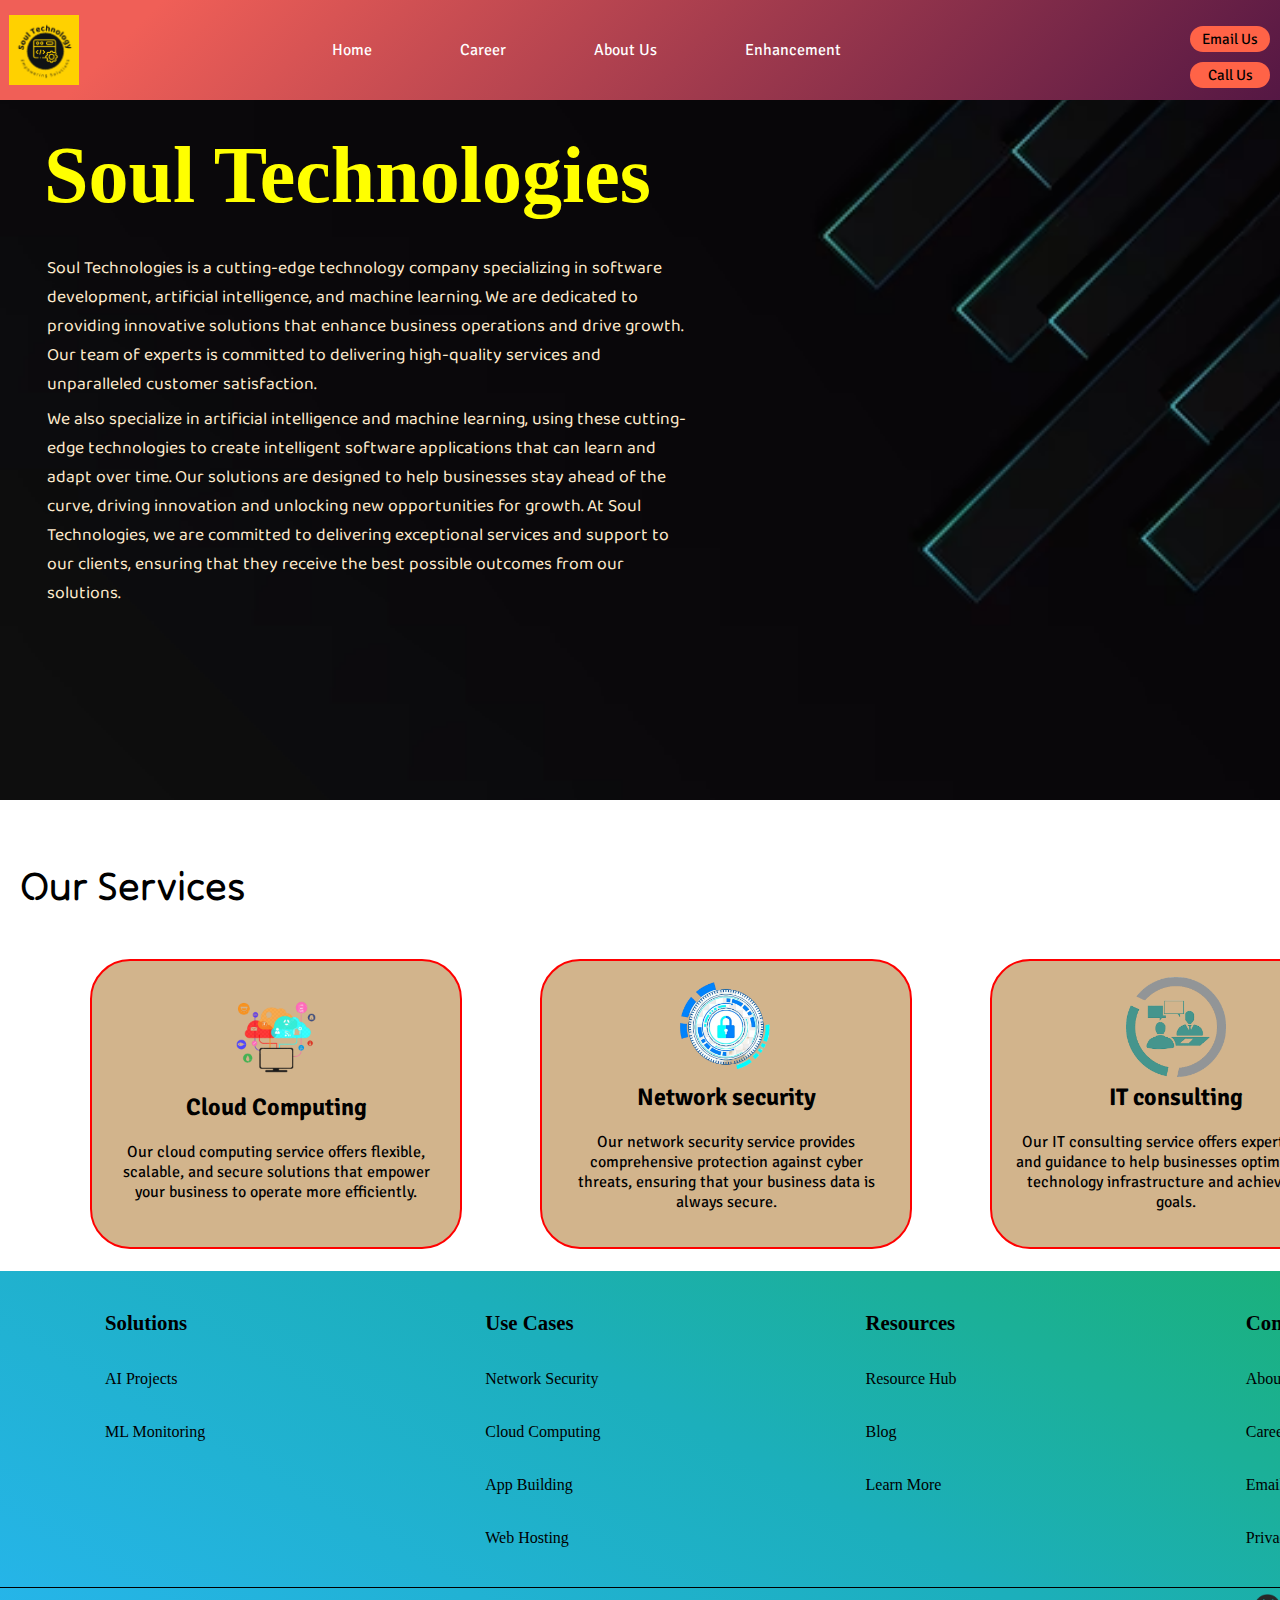
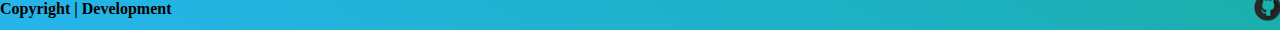
<file: index.html>
<!DOCTYPE html>
<html lang="en">
<head>
    <meta charset="UTF-8">
    <meta http-equiv="X-UA-Compatible" content="IE=edge">
    <meta name="viewport" content="width=device-width, initial-scale=1.0">
    <title>Soul Technologies | Best IT Firm</title>
    <link rel="stylesheet" href="css/stylehome.css">
    <link rel="stylesheet" media= "screen and (max-width: 717px)" href="css/responsive/phone1.css">
    <link rel="stylesheet" media= "screen and (max-width: 1520px) and (min-width: 718px)" href="css/responsive/tab1.css">
    
    
    <link rel="preconnect" href="https://fonts.googleapis.com">
<link rel="preconnect" href="https://fonts.gstatic.com" crossorigin>
<link href="https://fonts.googleapis.com/css2?family=Baloo+2&family=Baloo+Bhai+2:wght@500&family=Baloo+Chettan+2&family=Baloo+Tamma+2&family=Inter&family=Mukta:wght@300;400&family=Noto+Sans+Lao:wght@700&family=Roboto+Slab:wght@100&family=Signika+Negative:wght@500;600&family=Tilt+Neon&family=Tilt+Warp&display=swap" rel="stylesheet">
</head>
<body>
    <nav id="navbar">
        <div id="logo">
            <img src="image/logo2.png" alt="Soul technologies">
        

        </div>
        <div class="item">
            <ul>
                <li><a href="#">Home</a></li>
                <li><a href="jobs.html">Career  </a></li>
                <li><a href="about.html">About Us</a></li>
                <li><a href="enhancement.html">Enhancement</a></li>
            </ul>
        </div>
        <div class="item2">
			<a href="mailto:104344333@student.swin.edu.au">Email Us</a>
            <a href="tel:">Call Us</a>
        </div>
    
    </nav>
    <section id="home">
        <h1 class="h-primary">Soul Technologies</h1>
        <p class="intro">Soul Technologies is a cutting-edge technology company specializing in software development, artificial intelligence, and machine learning. We are dedicated to providing innovative solutions that enhance business operations and drive growth. Our team of experts is committed to delivering high-quality services and unparalleled customer satisfaction. </p>
       <p class="intro">
        We also specialize in artificial intelligence and machine learning, using these cutting-edge technologies to create intelligent software applications that can learn and adapt over time. Our solutions are designed to help businesses stay ahead of the curve, driving innovation and unlocking new opportunities for growth. At Soul Technologies, we are committed to delivering exceptional services and support to our clients, ensuring that they receive the best possible outcomes from our solutions.</p>
    </section>
    <section id="service">
        <h1 class="serv">Our Services</h1>
        <div id="cat">
            <div class="category">
                <a href="#">
                <div class="image">
                    <img src="image/cat1.png" alt="">
                </div>
                <h2>Cloud Computing</h2>
                <p class="information">
                    Our cloud computing service offers flexible, scalable, and secure solutions that empower your business to operate more efficiently.
                
                </p>
            </a>
            </div>
            <div class="category">
                <a href="#">
                <div class="image">
                    <img src="image/cat2.png" alt="">
                </div>
                <h2>Network security</h2>
                <p class="information">
                    Our network security service provides comprehensive protection against cyber threats, ensuring that your business data is always secure.
                </p>
            </a>

            </div>
            <div class="category">
                <a href="#">
                <div class="image">
                    <img src="image/cat3.png" alt="">
                </div>
                <h2>IT consulting</h2>
                <p class="information">
                    Our IT consulting service offers expert advice and guidance to help businesses optimize their technology infrastructure and achieve their goals.
                </p>
            </a>
            </div>
        </div>

    </section>
    <footer class="foot">
        <div class="foot-upper">
            <div class="col">
                <ul>
                    <li class="list-head">Solutions</li>
                    <li>AI Projects</li>
                    <li>ML Monitoring</li>
                </ul>
            </div>
            <div class="col">
                <ul>
                    <li class="list-head">Use Cases</li>
                    <li>Network Security</li>
                    <li>Cloud Computing</li>
                    <li>App Building</li>
                    <li>Web Hosting</li>
                </ul>
            </div>
            <div class="col">
                <ul>
                    <li class="list-head">Resources</li>
                    <li>Resource Hub</li>
                    <li>Blog</li>
                    <li>Learn More</li>
                </ul>
            </div>
            <div class="col">
                <ul>
                    <li class="list-head">Company</li>
                    <li>About Us</li>
                    <li>Career</li>
                    <li>Email Us</li>
                    <li>Privacy Policy</li>
                </ul>
            </div>

        </div>
        <div class="foot-lower">
            <h3>Copyright | Development</h3>
            <div class="icons">
                <img src="image/git.png" alt="github" id="img1">
                <img src="image/linkedin.png" alt="linkedin" id="img2">
            </div>

        </div>
    </footer>

    
</body>
</html>
</file>
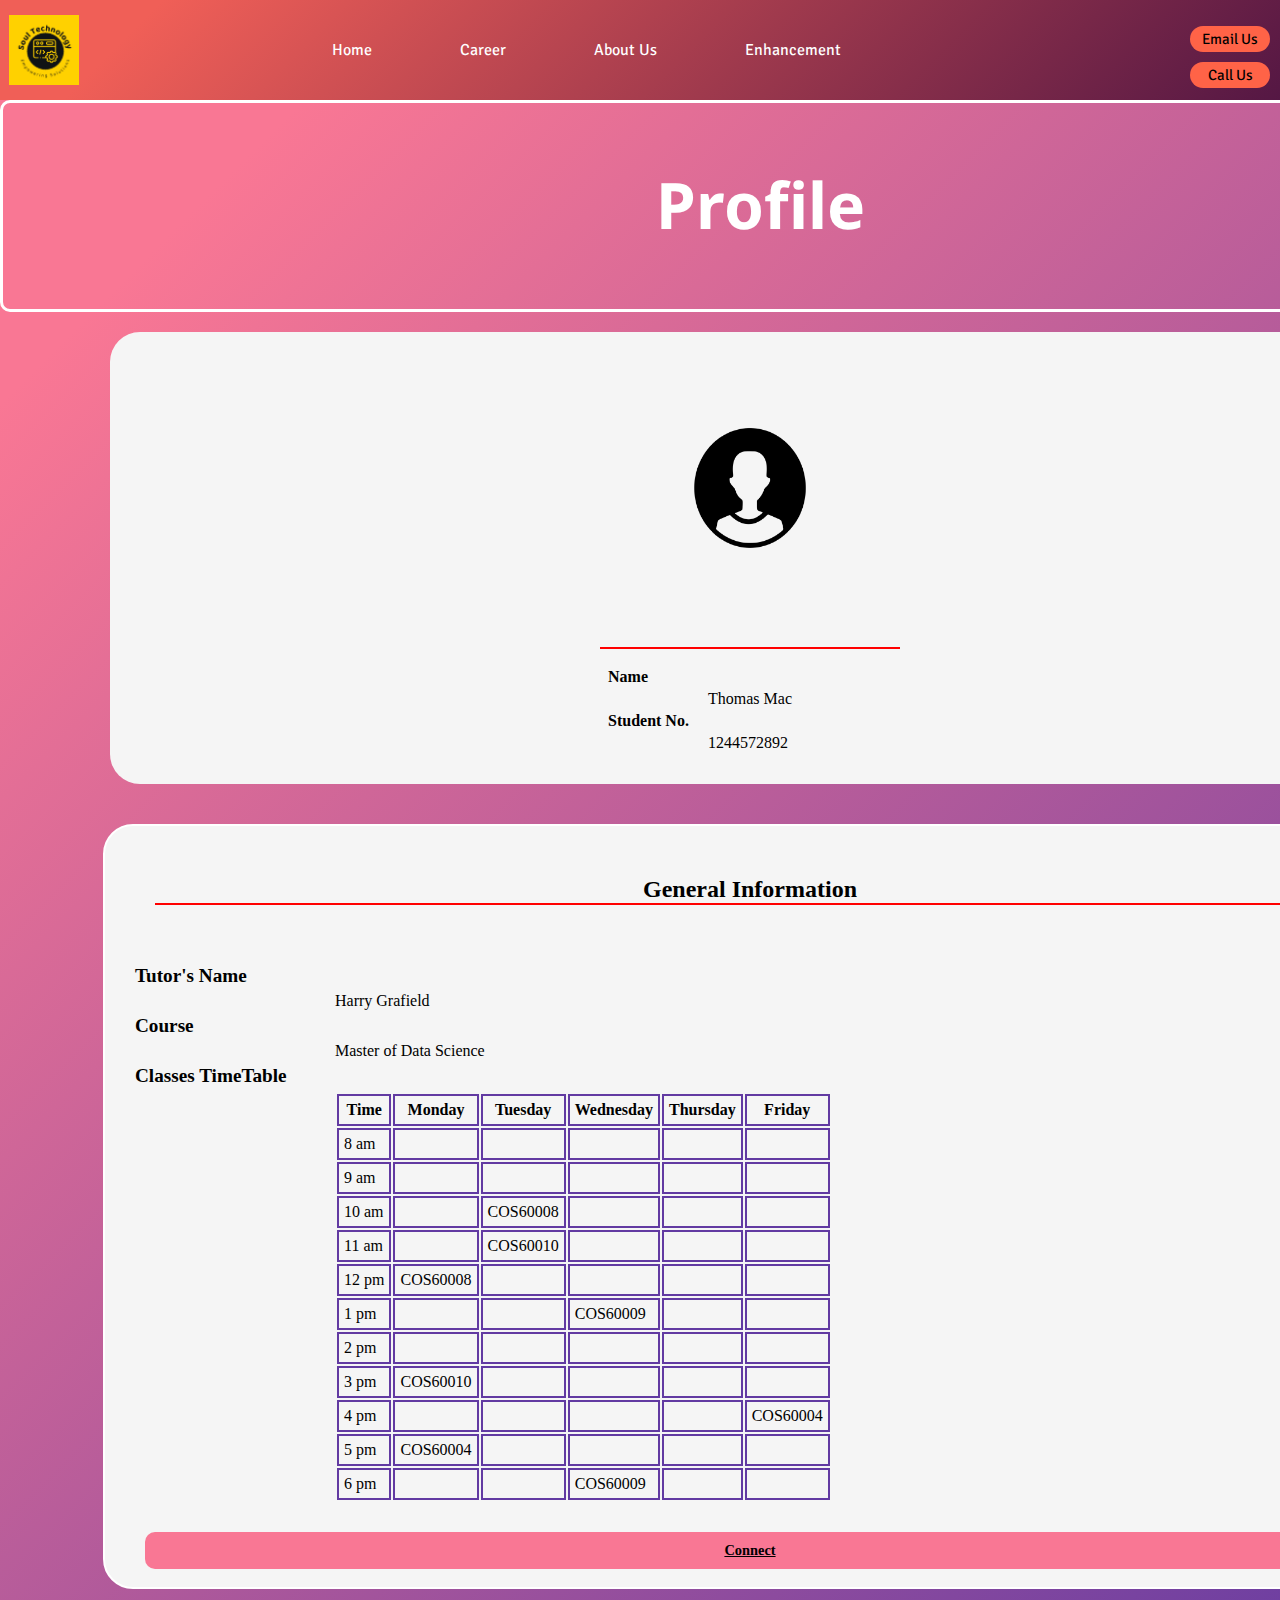
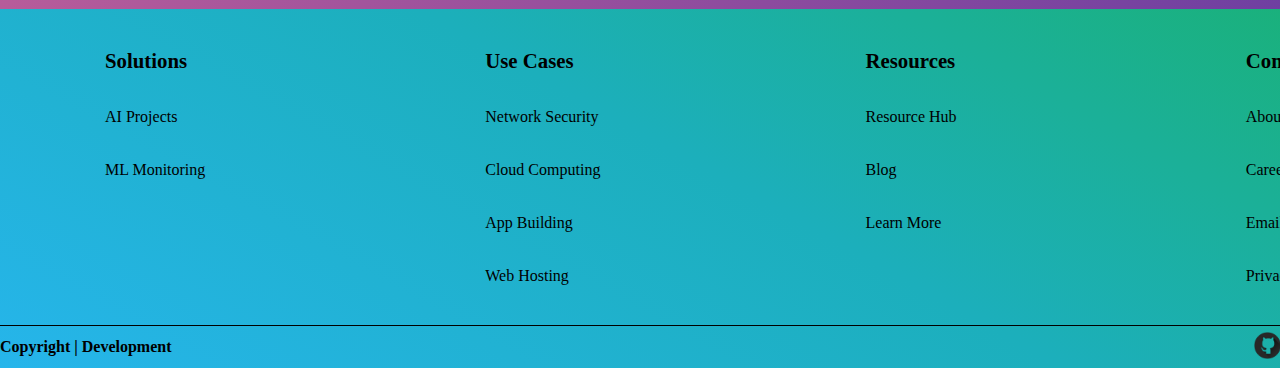
<file: about.html>
<!DOCTYPE html>
<html lang="en">
<head>
    <meta charset="UTF-8">
    <meta http-equiv="X-UA-Compatible" content="IE=edge">
    <meta name="viewport" content="width=device-width, initial-scale=1.0">
    <title>About Us</title>
    <link rel="stylesheet" href="css/about.css">
    <link rel="stylesheet" media="screen and (max-width: 717px)" href="css/responsive/about_phone.css">
    <link rel="stylesheet" media="screen and (max-width: 1520px) and (min-width: 718px)" href="css/responsive/about_tab.css">
    <link rel="preconnect" href="https://fonts.googleapis.com">
<link rel="preconnect" href="https://fonts.gstatic.com" crossorigin>
<link href="https://fonts.googleapis.com/css2?family=Baloo+2&family=Baloo+Bhai+2:wght@500&family=Baloo+Chettan+2&family=Baloo+Tamma+2&family=Inter&family=Mukta:wght@300;400&family=Noto+Sans+Lao:wght@700&family=Roboto+Slab:wght@100&family=Signika+Negative:wght@500;600&family=Tilt+Neon&family=Tilt+Warp&display=swap" rel="stylesheet">
</head>
<body>
    <nav id="navbar">
        <div id="logo">
            <img src="image/logo2.png" alt="Soul technologies">

        </div>
        <div class="item">
            <ul>
                <li><a href="index.html">Home</a></li>
                <li><a href="jobs.html">Career</a></li>
                <li><a href="#">About Us</a></li>
                <li><a href="enhancement.html">Enhancement</a></li>
            </ul>
        </div>
        <div class="item2">
            <a href="mailto:104344333@student.swin.edu.au">Email Us</a>
           <a href="tel:">Call Us</a>
        </div>
        
    </nav>
    <section id="home">
    <header>
        <h1 class="h-primary">Profile</h1>
    </header>
        <div class="profile">
            <div class="id">
                <figure class="image">
                    <img src="image/profile.png" alt="profile image">
                </figure>
                <div class="data">
                
                    <dl>
                        <dt>Name</dt>
                        <dd>Thomas Mac</dd>
                        <dt>Student No.</dt>
                        <dd>1244572892</dd>
                    </dl>
            </div>

            </div>
            <div class="information">
                <div class="heading">
                    <h2>General Information</h2>
                </div>
                <div class="dataset">
                    <dl>
                        <dt>Tutor's Name</dt>
                        <dd>Harry Grafield</dd>
                        <dt>Course</dt>
                        <dd>Master of Data Science</dd>
                        <dt>Classes TimeTable</dt>
                        <dd>
                            <table>
                                <tr>
                                    <th>Time</th>
                                    <th>Monday</th>
                                    <th>Tuesday</th>
                                    <th>Wednesday</th>
                                    <th>Thursday</th>
                                    <th>Friday</th>
                                </tr>
                                <tr>
                                    <td>8 am</td>
                                    <td></td>
                                    <td></td>
                                    <td></td>
                                    <td></td>
                                    <td></td>
                                    
                                </tr>
                                <tr>
                                    <td>9 am</td>
                                    <td></td>
                                    <td></td>
                                    <td></td>
                                    <td></td>
                                    <td></td>
                                    
                                </tr>
                                <tr>
                                    <td>10 am</td>
                                    <td></td>
                                    <td class="time-table-value">COS60008</td>
                                    <td></td>
                                    <td></td>
                                    <td></td>
                                </tr>
                                <tr>
                                    <td>11 am</td>
                                    <td></td>
                                    <td class="time-table-value">COS60010</td>
                                    <td></td>
                                    <td></td>
                                    <td></td>
                                </tr>
                                <tr>
                                    <td>12 pm</td>
                                    <td class="time-table-value">COS60008</td>
                                    <td></td>
                                    <td></td>
                                    <td></td>
                                    <td></td>
                                </tr>
                                <tr>
                                    <td>1 pm</td>
                                    <td></td>
                                    <td></td>
                                    <td class="time-table-value">COS60009</td>
                                    <td></td>
                                    <td></td>
                                </tr>
                                <tr>
                                    <td>2 pm</td>
                                    <td></td>
                                    <td></td>
                                    <td></td>
                                    <td></td>
                                    <td></td>
                                </tr>
                                <tr>
                                    <td>3 pm</td>
                                    <td class="time-table-value">COS60010</td>
                                    <td></td>
                                    <td></td>
                                    <td></td>
                                    <td></td>
                                </tr>
                                <tr>
                                    <td>4 pm</td>
                                    <td></td>
                                    <td></td>
                                    <td></td>
                                    <td></td>
                                    <td class="time-table-value">COS60004</td>
                                </tr>
                                <tr>
                                    <td>5 pm</td>
                                    <td class="time-table-value">COS60004
                                    </td>
                                    <td></td>
                                    <td></td>
                                    <td></td>
                                    <td></td>
                                </tr>
                                <tr>
                                    <td>6 pm</td>
                                    <td></td>
                                    <td></td>
                                    <td class="time-table-value">COS60009</td>
                                    <td></td>
                                    <td></td>
                                </tr>

                            </table>
                        </dd>
                    </dl>
                    <a href="mailto:104344333@student.swin.edu.au">Connect</a>
                </div>

            </div>

        </div>
    </section>
    <footer class="foot">
        <div class="foot-upper">
            <div class="col">
                <ul>
                    <li class="list-head">Solutions</li>
                    <li>AI Projects</li>
                    <li>ML Monitoring</li>
                </ul>
            </div>
            <div class="col">
                <ul>
                    <li class="list-head">Use Cases</li>
                    <li>Network Security</li>
                    <li>Cloud Computing</li>
                    <li>App Building</li>
                    <li>Web Hosting</li>
                </ul>
            </div>
            <div class="col">
                <ul>
                    <li class="list-head">Resources</li>
                    <li>Resource Hub</li>
                    <li>Blog</li>
                    <li>Learn More</li>
                </ul>
            </div>
            <div class="col">
                <ul>
                    <li class="list-head">Company</li>
                    <li>About Us</li>
                    <li>Career</li>
                    <li>Email Us</li>
                    <li>Privacy Policy</li>
                </ul>
            </div>

        </div>
        <div class="foot-lower">
            <h3>Copyright | Development </h3>
            <div class="icons">
                <img src="image/git.png" alt="github" id="img1">
                <img src="image/linkedin.png" alt="linkedin" id="img2">
            </div>

        </div>
    </footer>
</body>
</html>
</file>
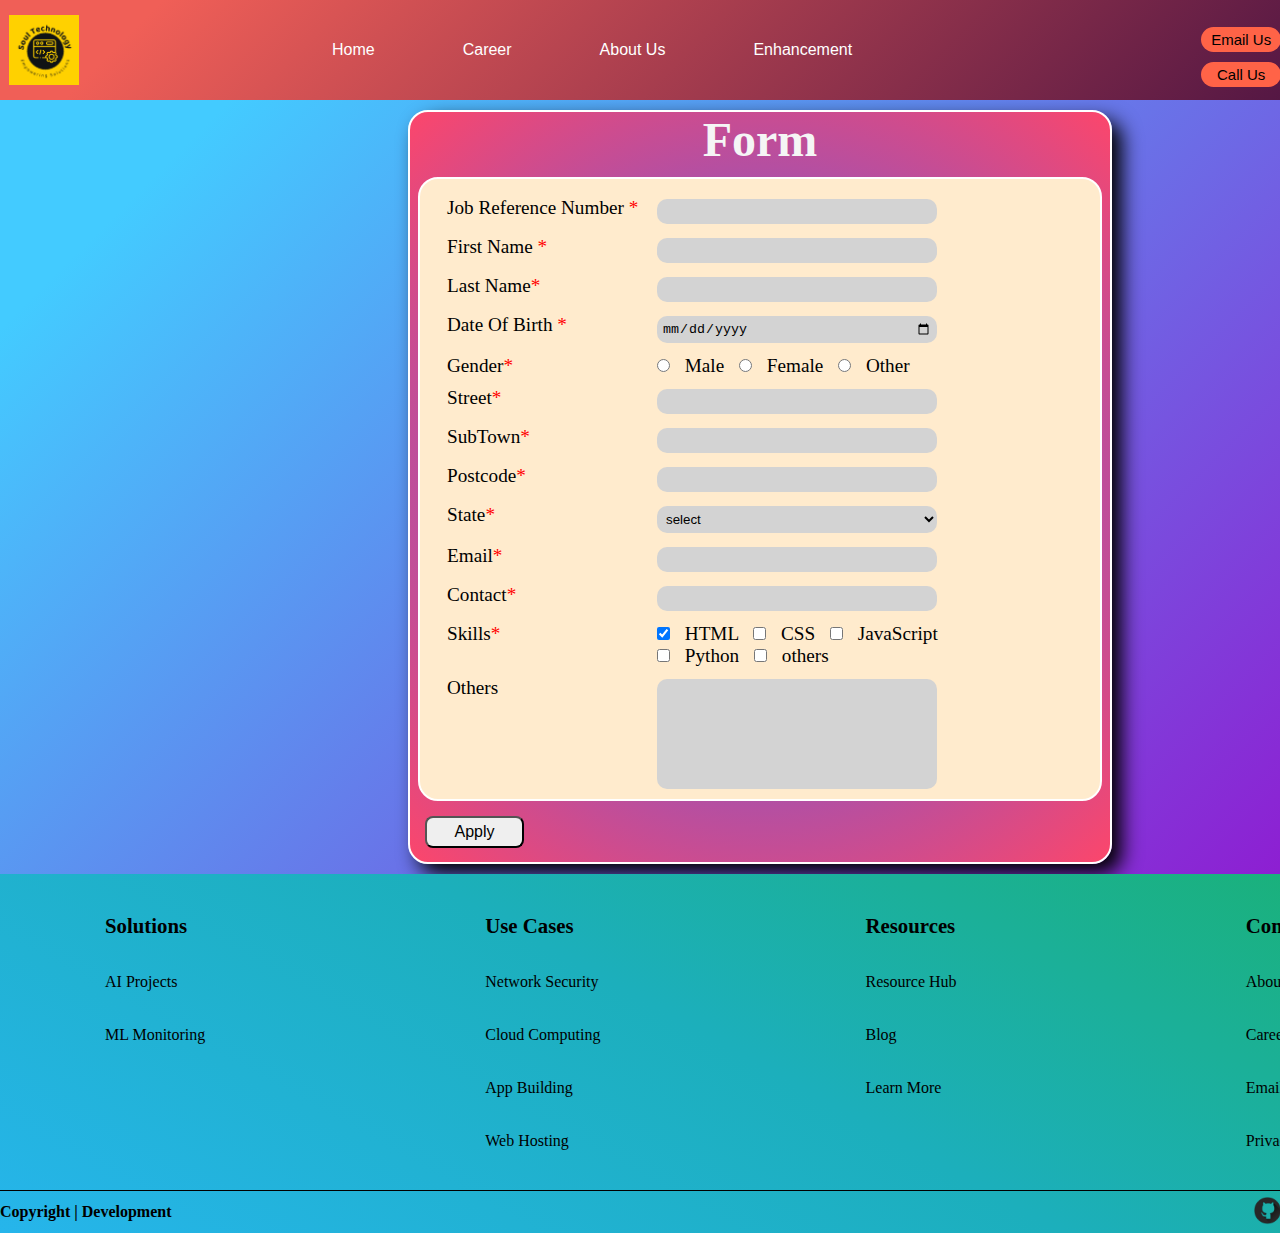
<file: apply.html>
<!DOCTYPE html>
<html lang="en">
<head>
    <meta charset="UTF-8">
    <meta http-equiv="X-UA-Compatible" content="IE=edge">
    <meta name="viewport" content="width=device-width, initial-scale=1.0">
    <title>Applying | Form Fillup</title>
    <link rel="stylesheet" href="css/apply.css">
    <link rel="stylesheet" media="screen and (max-width:717px)" href="css/responsive/apply_phone.css">
    <link rel="stylesheet" media="screen and (max-width: 1520px) and (min-width: 718px)" href="css/responsive/apply_tab.css">
</head>
<body>
    <nav id="navbar">
        <div id="logo">
            <img src="image/logo2.png" alt="Soul technologies">

        </div>
        <div class="item">
            <ul>
                <li><a href="index.html">Home</a></li>
                <li><a href="jobs.html">Career  </a></li>
                <li><a href="about.html">About Us</a></li>
                <li><a href="enhancement.html">Enhancement</a></li>
            </ul>
        </div>
        <div class="item2">
            <a href="mailto:104344333@student.swin.edu.au">Email Us</a>
            <a href="tel:">Call Us</a>
        </div>
    </nav>
    <div id="home">  
    <section class="upper">
        <h1 class="primary">Form</h1>
        <form id="data-form">
        <div class="inner">
            <div class="data">
                <label for="refn" class="required">Job Reference Number  </label>
                <input type="text" id="refn" required>

                <label for="fname" class="required">First Name </label>
                <input type="text" id="fname" maxlength="20" required>

                <label for="lname" class="required">Last Name</label>   
                <input type="text" id="lname" 
                maxlength="20" required>

                <label for="dob" class="required">Date Of Birth </label>                
                <input type="date" id="dob" required min="1930-01-02" max="2023-12-31">

                <label for="gender1" class="required">Gender</label>
                <div class="choice">
                    <input type="radio"  id="gender1" name="gender" value="male" required="required">
                    <label for="gender1" >Male</label>
                    <input type="radio"  id="gender2" name="gender" value="female">
                    <label for="gender2" >Female</label>
                    <input type="radio"  id="gender3" name="gender" value="other">
                    <label for="gender3" >Other</label>
                </div>
                <label for="address" class="required">Street</label>
                <input type="text" id="address" required maxlength="40">

                <label for="subtown" class="required">SubTown</label>
                <input type="text" id="subtown" required="required" maxlength="40">

                <label for="Postal" class="required">Postcode</label>
                <input type="text"   id="Postal" required  maxlength="4">

                <label for="state" class="required">State</label>
                <select  id="state" required  size="1">
                    <option value="" disabled selected>select</option>
                    <option value="VIC" >VIC</option>
                    <option value="NSW">NSW</option>
                    <option value="QLD">QLD</option>
                    <option value="NT">NT</option>
                    <option value="WA">WA</option>
                    <option value="SA">SA</option>
                    <option value="TAS">TAS</option>
                    <option value="ACT">ACT</option>
                </select>
                <label for="email" class="required">Email</label>
                <input type="email" id="email" required >

                <label for="phno" class="required">Contact</label>
                <input type="text" id="phno" required minlength="8" maxlength="12">

                <label class="required"  >Skills</label>
                <div class="option-checkbox"> 
                    <input type="checkbox" class="option" id="option1" name="option1" value="HTML" checked
                     required>
                    <label for="option1">HTML</label>
                    <input type="checkbox" class="option" id="option2" name="option2" value="CSS">
                    <label for="option2">CSS</label>
                    <input type="checkbox" class="option" id="option3" name="option3" value="JavaScript">
                    <label for="option3">JavaScript</label>
                    <input type="checkbox" class="option" id="option4" name="option4" value="Python">
                    <label for="option4">Python</label>
                    <input type="checkbox" class="option" id="option5" name="option5" value="others">
                    <label for="option5">others</label>
                </div>


                <label for="other" class="others">Others</label>
                <textarea class="others"  id="other" ></textarea>
            </div>
        </div>
                <input type="submit" class="subbtn" id="data-form-input" value="Apply">
        </form>
    </section>
</div>
    
 
    <footer class="foot">
        <div class="foot-upper">
            <div class="col">
                <ul>
                    <li class="list-head">Solutions</li>
                    <li>AI Projects</li>
                    <li>ML Monitoring</li>
                </ul>
            </div>
            <div class="col">
                <ul>
                    <li class="list-head">Use Cases</li>
                    <li>Network Security</li>
                    <li>Cloud Computing</li>
                    <li>App Building</li>
                    <li>Web Hosting</li>
                </ul>
            </div>
            <div class="col">
                <ul>
                    <li class="list-head">Resources</li>
                    <li>Resource Hub</li>
                    <li>Blog</li>
                    <li>Learn More</li>
                </ul>
            </div>
            <div class="col">
                <ul>
                    <li class="list-head">Company</li>
                    <li>About Us</li>
                    <li>Career</li>
                    <li>Email Us</li>
                    <li>Privacy Policy</li>
                </ul>
            </div>

        </div>
        <div class="foot-lower">
            <h3>Copyright | Development</h3>
            <div class="icons">
                <img src="image/git.png" alt="github" id="img1">
                <img src="image/linkedin.png" alt="linkedin" id="img2">
            </div>

        </div>
    </footer>


    
</body>
</html>
</file>
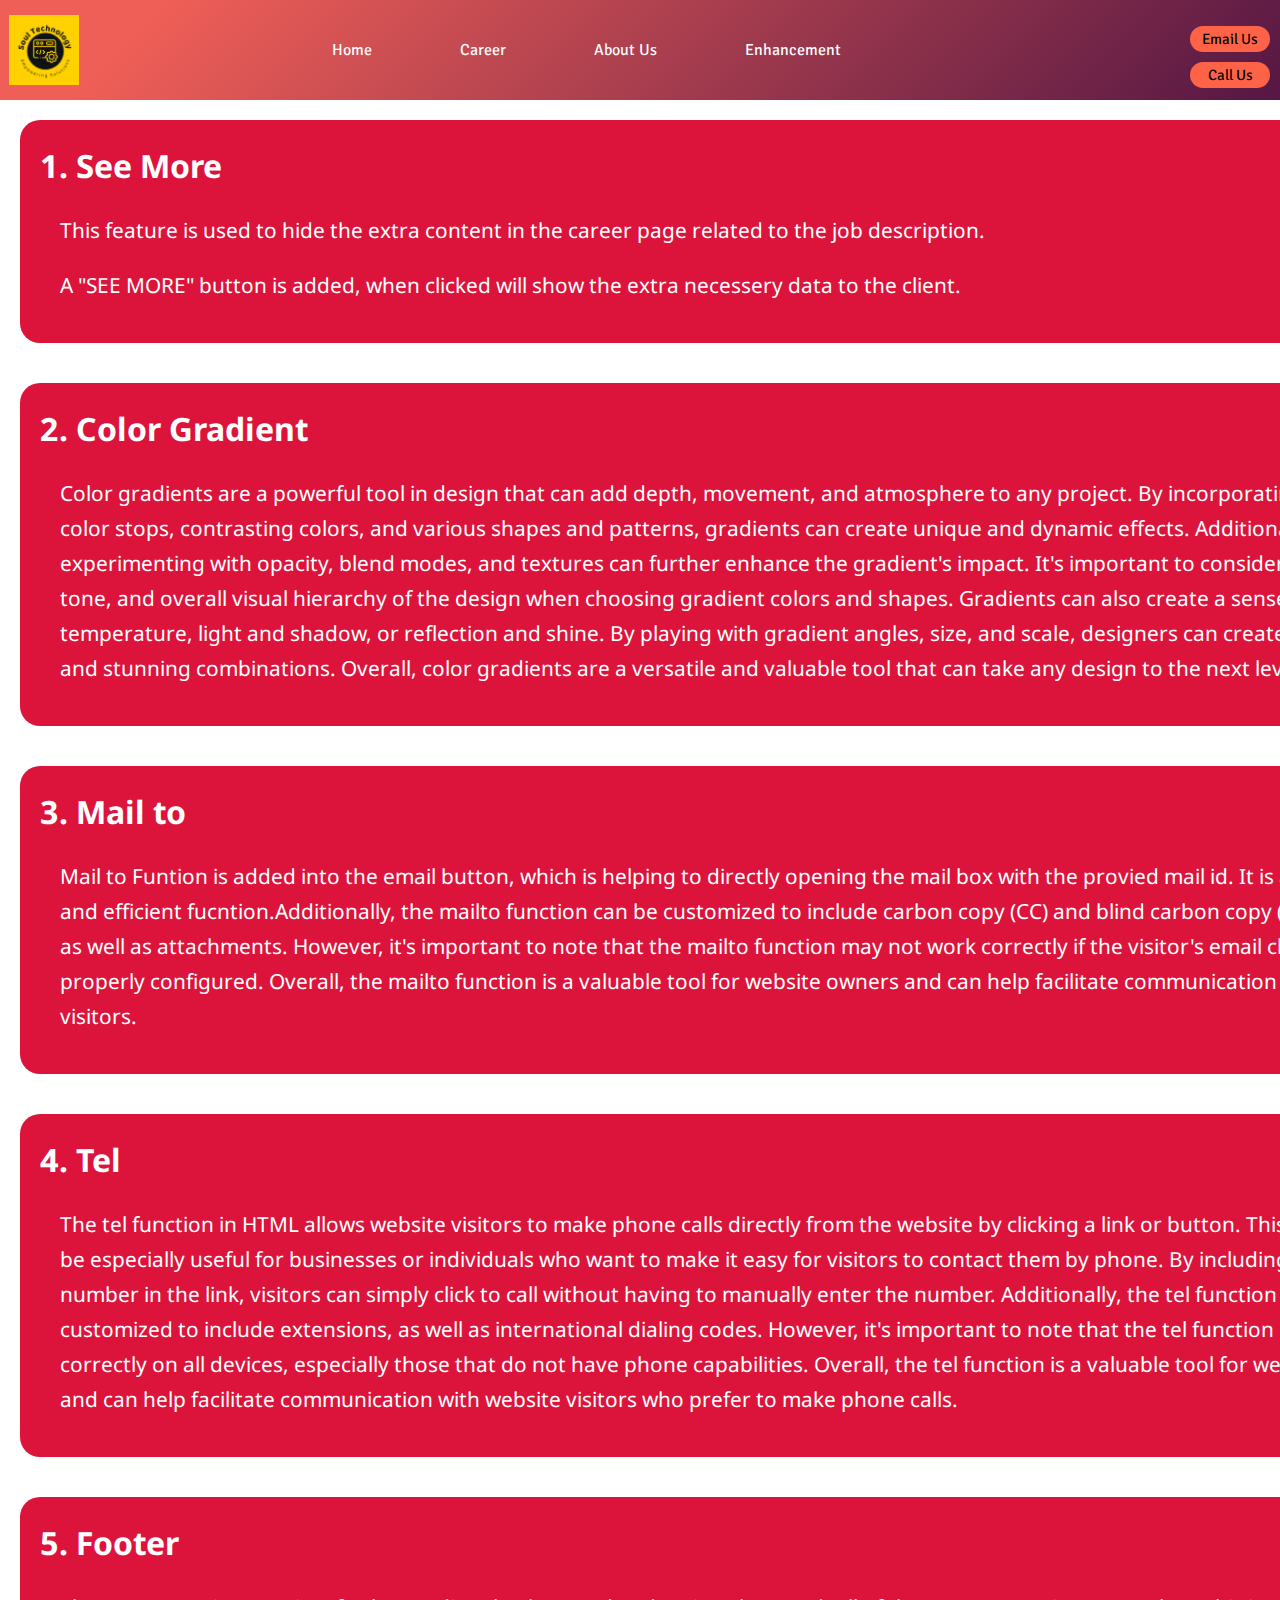
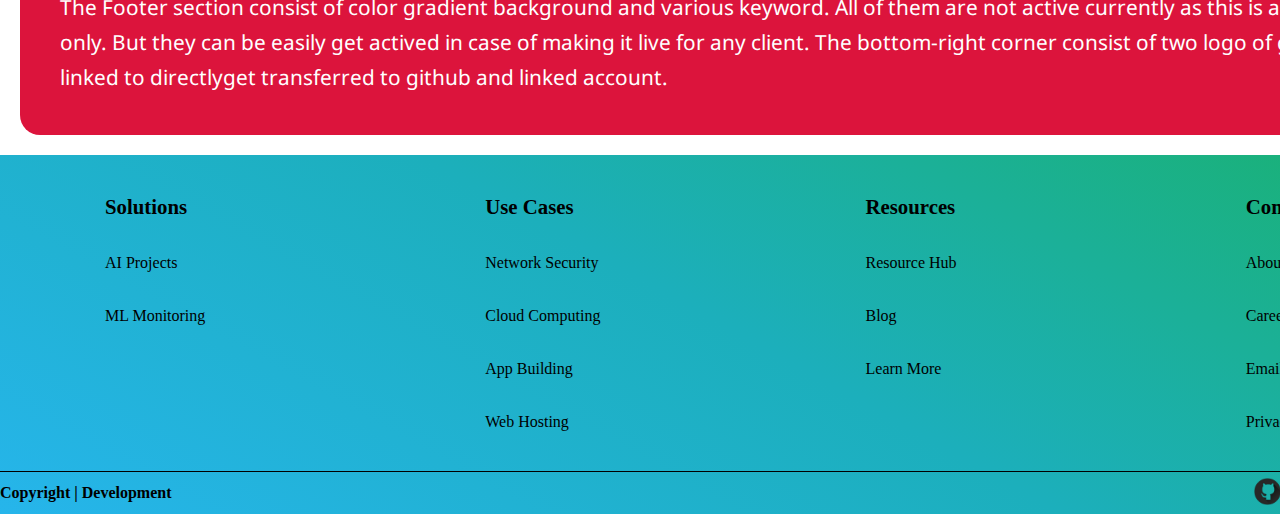
<file: enhancement.html>
<!DOCTYPE html>
<html lang="en">
<head>
    <meta charset="UTF-8">
    <meta http-equiv="X-UA-Compatible" content="IE=edge">
    <meta name="viewport" content="width=device-width, initial-scale=1.0">
    <title>Enhancement</title>
    <link rel="stylesheet" href="css/enhancement.css">
    <link rel="stylesheet" media="screen and (max-width: 717px)" href="css/responsive/enhancement_phone.css">
    <link rel="stylesheet" media="screen and (max-width: 1520px) and (min-width: 718px)" href="css/responsive/enhancement_tab.css">
    <link rel="preconnect" href="https://fonts.googleapis.com">
<link rel="preconnect" href="https://fonts.gstatic.com" crossorigin>
<link href="https://fonts.googleapis.com/css2?family=Baloo+2&family=Baloo+Bhai+2:wght@500&family=Baloo+Chettan+2&family=Baloo+Tamma+2&family=Inter&family=Mukta:wght@300;400&family=Noto+Sans+Lao:wght@700&family=Roboto+Slab:wght@100&family=Signika+Negative:wght@500;600&family=Tilt+Neon&family=Tilt+Warp&display=swap" rel="stylesheet">


</head>
<body>
    <nav id="navbar">
        <div id="logo">
            <img src="image/logo2.png" alt="Soul technologies">

        </div>
        <div class="item">
            <ul>
                <li><a href="index.html">Home</a></li>
                <li><a href="jobs.html">Career </a></li>
                <li><a href="about.html">About Us</a></li>
                <li><a href="#">Enhancement</a></li>
            </ul>
        </div>
        <div class="item2">
            <a href="mailto:104344333@student.swin.edu.au">Email Us</a>
            <a href="tel:">Call Us</a>
        </div>
        
    </nav>
    <section class="content">
        <div class="work">
            <h1>1. See More</h1>
            <p class="para">This feature is used to hide the extra content in the career page related to the job description.</p>
            <p class="para">A "SEE MORE" button is added, when clicked will show the extra necessery data to the client.</p>
            
        </div>
        <div class="work">
            <h1>2. Color Gradient</h1>
            <p class="para">Color gradients are a powerful tool in design that can add depth, movement, and atmosphere to any project. By incorporating multiple color stops, contrasting colors, and various shapes and patterns, gradients can create unique and dynamic effects. Additionally, experimenting with opacity, blend modes, and textures can further enhance the gradient's impact. It's important to consider the mood, tone, and overall visual hierarchy of the design when choosing gradient colors and shapes. Gradients can also create a sense of transition, temperature, light and shadow, or reflection and shine. By playing with gradient angles, size, and scale, designers can create unexpected and stunning combinations. Overall, color gradients are a versatile and valuable tool that can take any design to the next level.</p>
        </div>
        <div class="work">
            <h1>3. Mail to</h1>
            <p class="para">Mail to Funtion is added into the email button, which is helping to directly opening the mail box with the provied mail id. It is a very helpful and efficient fucntion.Additionally, the mailto function can be customized to include carbon copy (CC) and blind carbon copy (BCC) recipients, as well as attachments. However, it's important to note that the mailto function may not work correctly if the visitor's email client is not properly configured. Overall, the mailto function is a valuable tool for website owners and can help facilitate communication with website visitors. </p>
        </div>
        <div class="work">
            <h1>4. Tel</h1>
            <p class="para">The tel function in HTML allows website visitors to make phone calls directly from the website by clicking a link or button. This function can be especially useful for businesses or individuals who want to make it easy for visitors to contact them by phone. By including the phone number in the link, visitors can simply click to call without having to manually enter the number. Additionally, the tel function can be customized to include extensions, as well as international dialing codes. However, it's important to note that the tel function may not work correctly on all devices, especially those that do not have phone capabilities. Overall, the tel function is a valuable tool for website owners and can help facilitate communication with website visitors who prefer to make phone calls. </p>
        </div>
        <div class="work">
            <h1>5. Footer</h1>
            <p class="para">The Footer section consist of color gradient background and various keyword. All of them are not active currently as this is a demo website only. But they can be easily get actived in case of making it live for any client.
            The bottom-right corner consist of two logo of github and linked to directlyget transferred to github and linked account. </p>
        </div>
    </section>
    <footer class="foot">
        <div class="foot-upper">
            <div class="col">
                <ul>
                    <li class="list-head">Solutions</li>
                    <li>AI Projects</li>
                    <li>ML Monitoring</li>
                </ul>
            </div>
            <div class="col">
                <ul>
                    <li class="list-head">Use Cases</li>
                    <li>Network Security</li>
                    <li>Cloud Computing</li>
                    <li>App Building</li>
                    <li>Web Hosting</li>
                </ul>
            </div>
            <div class="col">
                <ul>
                    <li class="list-head">Resources</li>
                    <li>Resource Hub</li>
                    <li>Blog</li>
                    <li>Learn More</li>
                </ul>
            </div>
            <div class="col">
                <ul>
                    <li class="list-head">Company</li>
                    <li>About Us</li>
                    <li>Career</li>
                    <li>Email Us</li>
                    <li>Privacy Policy</li>
                </ul>
            </div>

        </div>
        <div class="foot-lower">
            <h3>Copyright | Development</h3>
            <div class="icons">
                <img src="image/git.png" alt="github" id="img1">
                <img src="image/linkedin.png" alt="linkedin" id="img2">
            </div>

        </div>
    </footer>
    
</body>
</html>
</file>
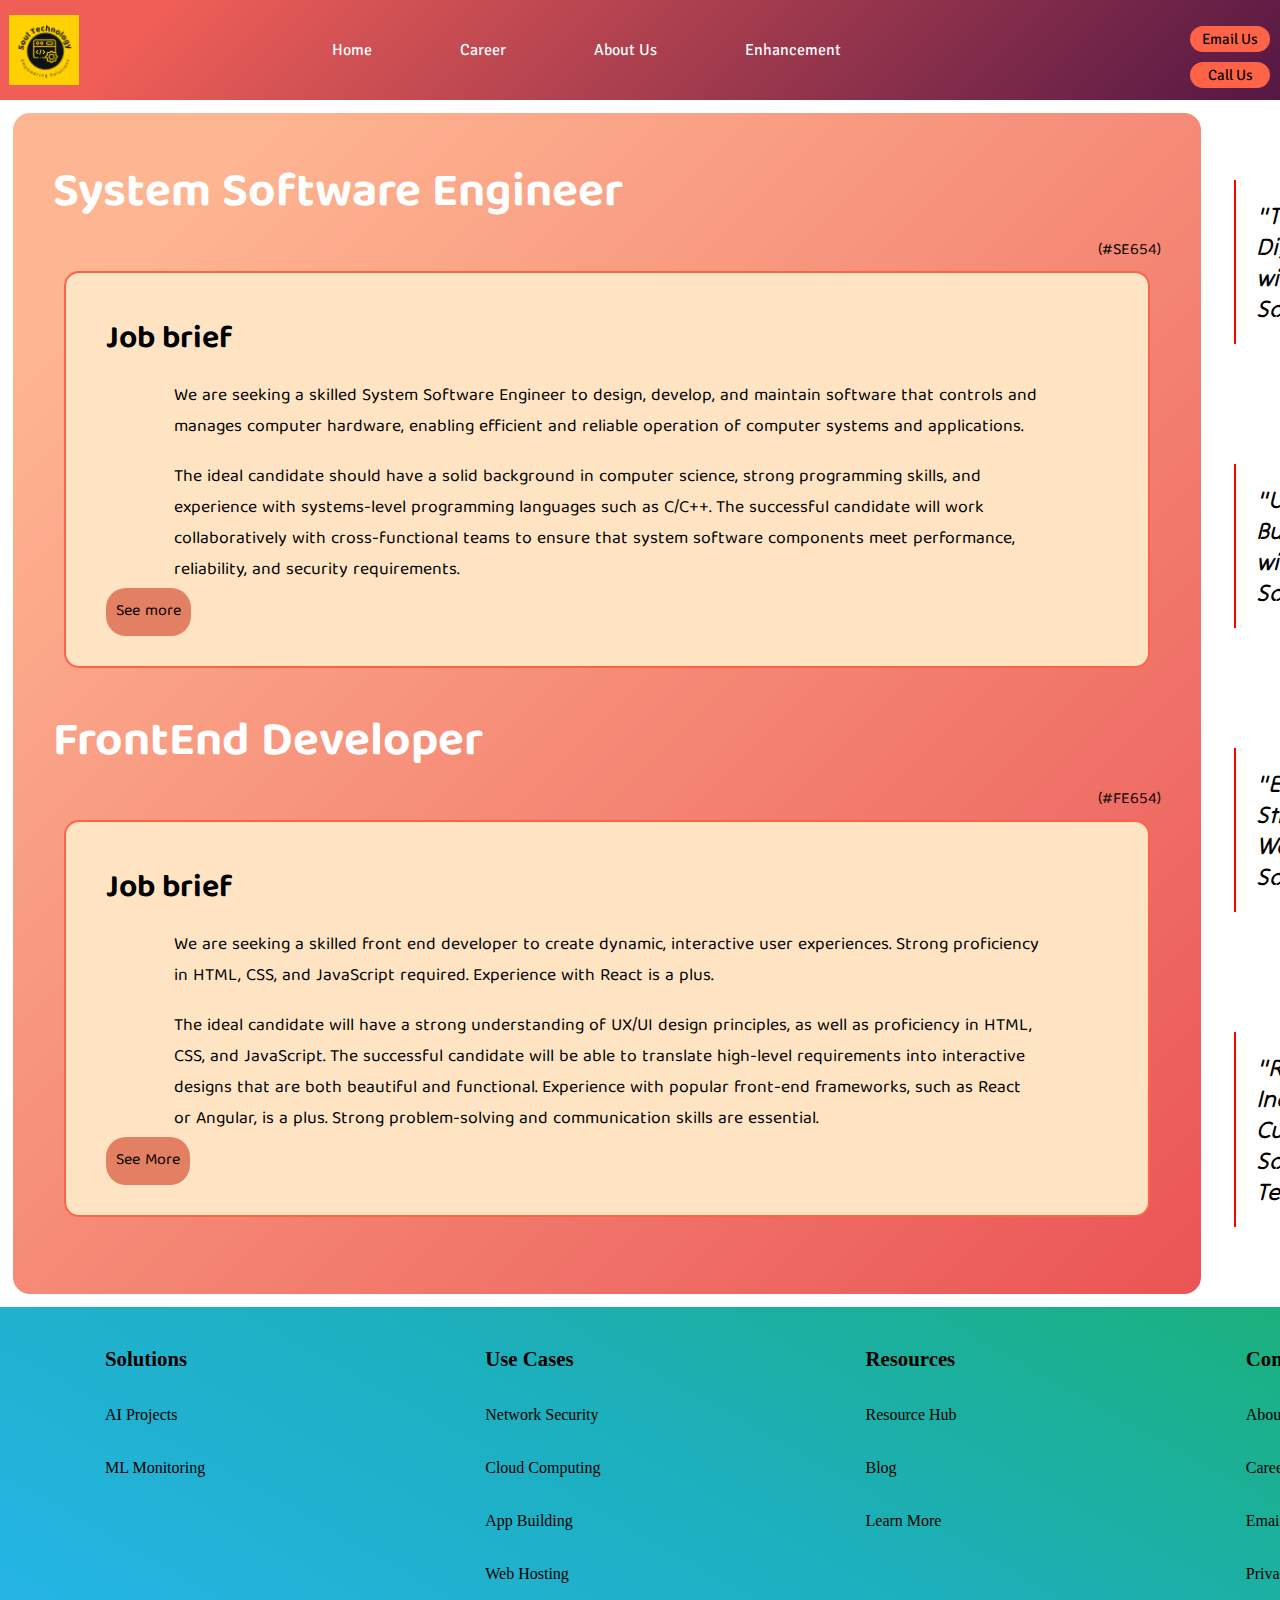
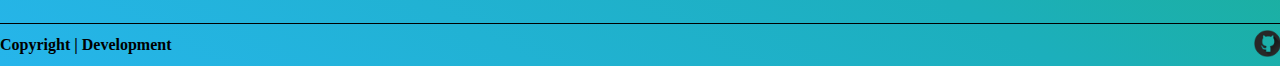
<file: jobs.html>
<!DOCTYPE html>
<html lang="en">
<head>
    <meta charset="UTF-8">
    <meta http-equiv="X-UA-Compatible" content="IE=edge">
    <meta name="viewport" content="width=device-width, initial-scale=1.0">
    <title>Career At Soul</title>
    <link rel="stylesheet" href="css/jobs.css">
    <link rel="stylesheet" media="screen and (max-width:717px)" href="css/responsive/job_phone.css">
    <link rel="stylesheet" media="screen and (max-width: 1520px) and (min-width: 718px)" href="css/responsive/job_tab.css">
    <link rel="preconnect" href="https://fonts.googleapis.com">
<link rel="preconnect" href="https://fonts.gstatic.com" crossorigin>
<link href="https://fonts.googleapis.com/css2?family=Baloo+2&family=Baloo+Bhai+2:wght@500&family=Baloo+Chettan+2&family=Baloo+Tamma+2&family=Inter&family=Mukta:wght@300;400&family=Noto+Sans+Lao:wght@700&family=Roboto+Slab:wght@100&family=Signika+Negative:wght@500;600&family=Tilt+Neon&family=Tilt+Warp&display=swap" rel="stylesheet">
</head>
<body>
    <nav id="navbar">
        <div id="logo">
            <img src="image/logo2.png" alt="Soul technologies">
        </div>
        <div class="item">
            <ul>
                <li><a href="index.html">Home</a></li>
                <li><a href="#">Career </a></li>
                <li><a href="about.html">About Us</a></li>
                <li><a href="enhancement.html">Enhancement</a></li>
            </ul>
        </div>
        <div class="item2">
            <a href="mailto:104344333@student.swin.edu.au">Email Us</a>
            <a href="tel:">Call Us</a>
        </div>
        
    </nav>
    <div id="home">
    <section class="role">
        <div class="jobs">
            
            <h1 class="role-primary">System Software Engineer </h1>
            <aside class="side">(#SE654)</aside>
            
            <div id="role1">
                <input type="checkbox" id="check1">
                
                <h3 class="title">Job brief</h3>
                    <p class="desc">We are seeking a skilled System Software Engineer to design, develop, and maintain software that controls and manages computer hardware, enabling efficient and reliable operation of computer systems and applications. </p>
    
                    <p class="desc">The ideal candidate should have a solid background in computer science, strong programming skills, and experience with systems-level programming languages such as C/C++. The successful candidate will work collaboratively with cross-functional teams to ensure that system software components meet performance, reliability, and security requirements.</p>
                <div class="content-role1">
                    <h3 class="title">
                        Responsibilities
                    </h3>
                    <ol>
                        <li>Design, develop, and maintain system software components for various computer systems and applications.
                            </li>
                        <li>Collaborate with cross-functional teams to define and implement software requirements.</li>
                        <li>Troubleshoot and resolve software issues identified during development, testing, and production.</li>
                        <li>Develop and execute test plans to ensure that software components meet performance, reliability, and security requirements.</li>
                        <li>Write high-quality code in C/C++ and other systems-level programming languages. Document software designs, code, and test results.</li>
                    </ol>
                    <h3 class="title">Requirements and skills</h3>
                    <ul>
                        <li>Bachelor's or Master's degree in Computer Science or related field.</li>
                        <li>Proven experience as a System Software Engineer or similar role.</li>
                        <li>Strong programming skills in C/C++ and other systems-level programming languages..</li>
                        <li>Experience with operating systems such as Linux and Windows.</li>
                        <li>Knowledge of computer architecture, computer networks, and system-level programming concepts.</li>
                        <li> Familiarity with software development processes, tools, and best practices.</li>
                        <li> Strong analytical and problem-solving skills.</li>
                        <li>Excellent communication and collaboration skills.</li>
                        <li>Ability to solve problems creatively and effectively</li>
                        <li>Up-to-date with the latest Web trends, techniques and technologies</li>
                    </ul>

                    <h3 class="title">Salary</h3>
                    <ul>
                        <li>Full time <br>$57,736 - $63,666 +  super + NFP <br> salary packaging</li>
                        
                    </ul>

                    <div class="apply">
                        <a href="apply.html" target="_blank">Apply</a>
                    </div>
                </div>
                <label for="check1">See more</label>
                
            </div>
            
            


            <h1 class="role-primary">FrontEnd Developer </h1>
            <aside class="side">(#FE654)</aside>

            <div id="role2">
                <input type="checkbox" id="check2">
                <h3 class="title">Job brief</h3>
                    <p class="desc">We are seeking a skilled front end developer to create dynamic, interactive user experiences. Strong proficiency in HTML, CSS, and JavaScript required. Experience with React is a plus.</p>
    
                    <p class="desc">The ideal candidate will have a strong understanding of UX/UI design principles, as well as proficiency in HTML, CSS, and JavaScript. The successful candidate will be able to translate high-level requirements into interactive designs that are both beautiful and functional. Experience with popular front-end frameworks, such as React or Angular, is a plus. Strong problem-solving and communication skills are essential.</p>
                    <div class="content-role2">
                <h3 class="title">
                    Responsibilities
                </h3>
                    <ol>
                       <li>Collaborate with designers and back-end developers to implement and maintain user-friendly interfaces.
                       
                        </li>
                       <li> Write clean, efficient, and reusable code using front-end technologies such as HTML, CSS, and JavaScript.
                        </li>
                       <li>Optimize website/application performance for maximum speed and scalability.
                        </li>
                       <li>Stay up-to-date with the latest front-end development trends and technologies.
                        </li>
                       <li>Conduct comprehensive testing of front-end code to identify and resolve any issues or bugs.</li>
                    </ol>
                <h3 class="title">Requirements and skills</h3>
                <ul>
                    <li>Bachelor's degree in Computer Science, Web Development, or a related field (or equivalent work experience).
                        </li>
                    <li>Strong proficiency in front-end technologies such as HTML, CSS, and JavaScript.
                        </li>
                    <li>Experience with front-end frameworks such as React, Angular, or Vue.js.
                        </li>
                    <li>Experience with back-end programming languages and technologies such as PHP, Ruby, or Node.js.
                        </li>
                    <li> Knowledge of responsive design and mobile-first development principles.
                        </li>
                    <li>Understanding of user experience (UX) and user interface (UI) design principles.
                        </li>
                    <li>Ability to translate designs into high-quality, standards-compliant code.
                        </li>
                    <li>Experience with version control tools such as Git.
                        </li>
                    <li>Ability to work collaboratively with cross-functional teams including designers, developers, and project managers.
                        </li>
                    <li>Strong problem-solving skills and ability to troubleshoot technical issues</li>
                </ul>

                <h3 class="title">Salary</h3>
                <ul>
                    <li>Full time <br>$53,647 - $65,666 +  super + NFP <br> salary packaging</li>
                </ul>

                <div class="apply">
                    <a href="apply.html" target="blank">Apply</a>
                </div>
                     </div>
                     <label for="check2">See More</label>
            </div>

                
        
             
        </div>
        
    </section>
    <div class="thought">
        <div class="writing">
            <h2 class="heading">"Transform Your Digital Landscape with Our Innovative Software"
                </h2>
        </div>
        <div class="writing">
            <h2 class="heading">"Unlock Your Business's Potential with Customized Software Solutions"</h2>
        </div>
        <div class="writing">
            <h2 class="heading">"Effortlessly Streamline Your Workflow with Our Software Tools"
                </h2>
        </div>
        <div class="writing">
            <h2 class="heading">"Revolutionize Your Industry with Cutting-Edge Software Technology"
                </h2>
        </div>

        </div>
    
    </div>
    <footer class="foot">
        <div class="foot-upper">
            <div class="col">
                <ul>
                    <li class="list-head">Solutions</li>
                    <li>AI Projects</li>
                    <li>ML Monitoring</li>
                </ul>
            </div>
            <div class="col">
                <ul>
                    <li class="list-head">Use Cases</li>
                    <li>Network Security</li>
                    <li>Cloud Computing</li>
                    <li>App Building</li>
                    <li>Web Hosting</li>
                </ul>
            </div>
            <div class="col">
                <ul>
                    <li class="list-head">Resources</li>
                    <li>Resource Hub</li>
                    <li>Blog</li>
                    <li>Learn More</li>
                </ul>
            </div>
            <div class="col">
                <ul>
                    <li class="list-head">Company</li>
                    <li>About Us</li>
                    <li>Career</li>
                    <li>Email Us</li>
                    <li>Privacy Policy</li>
                </ul>
            </div>

        </div>
        <div class="foot-lower">
            <h3>Copyright | Development</h3>
            <div class="icons">
                <img src="image/git.png" alt="github" id="img1">
                <img src="image/linkedin.png" alt="linkedin" id="img2">
            </div>

        </div>
    </footer>
    
</body>
</html>
</file>
<file: css/stylehome.css>
*{
    margin:0;
    padding:0;
}

/* Navigation Menu  */
#logo{
    display: flex;
    flex-direction: column;
    
}
#logo img{
    width:70px;
    background-color: yellow;
    margin: 9px;
    padding: 0px;
}
#logo img:hover{
    cursor: pointer;
}

.item{
    height:100px;
}
.item2{
    display: flex;
    align-content: space-between;
}
#navbar{
    display:flex;
    background-image: linear-gradient( 135deg, #F05F57 10%, #360940 100%);
   position: sticky;
   top:0;

}
#navbar ul {
    display: flex;
    align-items: center;
    margin:0px 200px;
}
#navbar ul li {
    display:flex;
    align-items: center;
    justify-content: center;
    margin: 30px 22px;
    padding:0px 13px;  
}
#navbar ul li a{
    font-family: 'Signika Negative', sans-serif;
    color:white;
    text-decoration: none;
    padding:9px;
}
.item2{
    display: flex;
    flex-direction: column;
    width: 90px;
}

.item2 a {
    text-decoration: none;
    color:inherit;
     font-family: 'Signika Negative', sans-serif;
    font-size: 15px;
    display: flex;
    position:relative;
    left: 100px;
    top: 7px;
    align-items: center;
    justify-content: center;
    margin: 5px;
    padding: 4px;
    border-radius: 20px;
    background-color:tomato;
}

.item2 a:hover{
    background-color: white;
    color:black;
    cursor: pointer;
}
#navbar ul li a:hover{
    text-decoration: none;
    color:black;
    background-color: white;
    border-radius: 20px;

}

/* home section */
#home{
    display: flex;
    flex-direction: column;
    width: 900px;
    height: 300px;
}
#home .intro{
font-family: 'Baloo Bhai 2', cursive;


    color: blanchedalmond;
    margin: 3px 47px;
    font-size: 1.1rem;
}


#home::before{
    content: '';
    background: url('../image/bg1.jpg') no-repeat center center/cover;
    position: absolute;
    width: 100%;
    height: 522px;
    top:0;
    left:0;
    z-index: -1;
    opacity: 0.99;
}
/* services */
#service{
    
font-family: 'Tilt Neon', cursive;

    display: flex;
    flex-direction: column;
    margin:150px 47px;
}
#service::before{
    content: '';
    background: url('../image/bg.jpg') no-repeat center center/cover;
    position: absolute;
    width: 90em;
    height: 500px;
    z-index: -1;
    opacity: 0.7;
    box-shadow: 20px 20px 20px;
    border-radius: 10px;
}

.serv{

    color: rgb(0, 0, 0);
    font-size: 50px;
    margin-left: 10px;
    margin-bottom: 10px;
}
#cat{
    display: flex;
    padding: 20px;
    height: 300px;
    justify-content: space-evenly;
    
}

.category a{
    font-family: 'Signika Negative', sans-serif;
    display: flex;
    flex:auto;
    flex-direction: column;
    margin: 18px;
    border: red 2px solid;
    justify-content: center;
    align-items: center;
    color: black;
    background-color: tan;
    padding: 4px;
    border-radius: 40px;
    height: 278px;
    text-decoration: none;
}
.image img{
    height: 100px;
    width: 100px;
}
.category a:hover{
    color: white;
    background-color: tomato;
    cursor:pointer;
}



/* Utility class */
.h-primary{
    margin:10px;
    padding:20px 34px;
    font-size: 5rem;
    color:yellow;
    
}
.information{
    font-family: 'Signika Negative', sans-serif;
    text-align: center;
    width: 20em;
    padding: 20px;
}
/* Footer */
.foot{
    display: flex;
    flex-direction: column;
    background: linear-gradient(29deg,#26b5eb 0,#1cafbc 49%,#1ab174 94%);

}
.foot-upper{
    display: flex;
    border-bottom: 1.5px black solid;
    
}
.col{display: flex;

    margin:10px 100px;
    width: 200px;
    
}
.foot-upper ul li{
    cursor: pointer;
    list-style: none;
    margin:25px 0px;
    padding:5px;
}
.foot-upper .list-head{
    font-weight: bold;
    font-size: 1.3em;
}
.foot-lower{
    display: flex;

}
.foot-lower h3{
    width: 1200px;
    text-align: justify;
    font-size: 1em;
    margin: 12px 0px;
    align-content: center;
}
.icons img{
    cursor: pointer;
    height: 30px;
    margin: 2px 50px;
    
}
#img1{
    height: 35px;
}
</file>
<file: css/responsive/phone1.css>
#service::before{
   display: none;
}
#navbar{
    display: flex;
    flex-direction: column;
    align-items: center;
    width: 740px;
    height: 150px;
}
#navbar ul {
    display: flex;
    align-items: center;
    margin:0px 100px;
}
#navbar ul li {
    display:flex;
    align-items: center;
    justify-content: center;
    margin: 0px 22px;
    padding:0px 5px;  
}
.item{
    height: 10px;
}
.item2 a{
    display: none;

}

#home{
    display: flex;
    flex-direction: column;
    width: 440px;
    height: 800px;
}
#home .intro{
font-family: 'Baloo Bhai 2', cursive;


    color: blanchedalmond;
    margin: 3px 47px;
    font-size: 1.1rem;
}


#home::before{
    content: '';
    background: url('../../image/bg1.jpg') center center/cover;
    position: absolute;
    width: 740px;
    height: 1031px;
    top:0;
    left:0;
    z-index: -1;
    opacity: 0.99;
}
#cat{
    display: flex;
    flex-direction: column;
    width: 30rem;
    overflow: scroll;

}
.serv{
    
    font-size: 40px;
    margin-left: 10px;
    margin-bottom: 10px;
}
.foot{
    display: flex;
    width: 740px;
}
.foot-upper{
    display: flex;

    justify-content: center;
}
.foot-upper ul li{
    font-size: 0.8rem;
}
.col{
    display: flex;
    margin: 5px 5px;
    justify-content: center;
}
.foot-lower{
    display: flex;
}
.foot-lower h3{
    width: 740px;
}
.icons{
    display: flex;
}
</file>
<file: css/responsive/tab1.css>
#service::before{
    display: none;
 }
 #logo {
    display: flex;
    flex-direction: column;
}
 #logo img{
     width:70px;
     background-color: yellow;
     margin: 9px;
     padding: 0px;
 }
 #navbar{
     display: flex;

     align-items: center;
     width: 1520px;
     height: 100px;
 }
 #navbar ul {
     display: flex;
     align-items: center;

 }
 #navbar ul li {
     display:flex;
     align-items: center;
     justify-content: center;
     margin: 30px 22px;
     padding:0px 13px;  
 }
 .item{
     display:flex;
 }
 
 #home{
     display: flex;
     flex-direction: column;
     width: 740px;
     height: 750px;
 }
 #home .intro{
 font-family: 'Baloo Bhai 2', cursive;
 
 
     color: blanchedalmond;
     margin: 3px 47px;
     font-size: 1.1rem;
 }
 
 
 #home::before{
     content: '';
     background: url('../../image/bg1.jpg') center center/cover;
     position: absolute;
     width: 1520px;
     height: 800px;
     top:0;
     left:0;
     z-index: -1;
     opacity: 0.99;
 }
 #cat{
     display: flex;
     width: 87rem;
 
 }
 #service{
    margin:10px ;
    width: 1500px;
 }
 .serv{
     
     font-size: 40px;
     margin-left: 10px;
     margin-bottom: 10px;
 }
 .foot{
    display: flex;
    flex-direction: column;
    background: linear-gradient(29deg,#26b5eb 0,#1cafbc 49%,#1ab174 94%);
    width: 1521px;

}
.foot-upper{
    display: flex;
    border-bottom: 1.5px black solid;
    
}
.col{
    display: flex;

    margin:10px 100px;
    width: 200px;
    
}
.foot-upper ul li{
    cursor: pointer;
    list-style: none;
    margin:25px 0px;
    padding:5px;
}
.foot-upper .list-head{
    font-weight: bold;
    font-size: 1.3em;
}
.foot-lower{
    display: flex;

}
.foot-lower h3{
    width: 1200px;
    text-align: justify;
    font-size: 1em;
    margin: 12px 0px;
    align-content: center;
}
.icons img{
    cursor: pointer;
    height: 30px;
    margin: 2px 50px;
    
}
#img1{
    height: 35px;
}
.icons{
    display: flex;
}
</file>
<file: css/about.css>
*{
    margin:0px;
    padding:0px;
}

/* Navigation Menu  */

#logo img{
    width:70px;
    background-color: yellow;
    margin: 9px;
    padding: 0px;
}
#logo img:hover{
    cursor: pointer;
}
.item{
    height:100px;
}
.item2{
    display: flex;
    align-content: space-between;
}
#navbar{
    display:flex;
    background-image: linear-gradient( 135deg, #F05F57 10%, #360940 100%);
   position: sticky;
   top:0;

}
#navbar ul {
    display: flex;
    align-items: center;
    margin:0px 200px;
}
#navbar ul li {
    display:flex;
    align-items: center;
    justify-content: center;
    margin: 30px 22px;
    padding:0px 13px;  
}
#navbar ul li a{
    font-family: 'Signika Negative', sans-serif;
    color:white;
    text-decoration: none;
    padding:9px;
}
.item2{
    display: flex;
    flex-direction: column;
    width: 90px;
}
.item2{
    display: flex;
    flex-direction: column;
    width: 90px;
}

.item2 a {
    text-decoration: none;
    color:inherit;
     font-family: 'Signika Negative', sans-serif;
    font-size: 15px;
    display: flex;
    position:relative;
    left: 100px;
    top: 7px;
    align-items: center;
    justify-content: center;
    margin: 5px;
    padding: 4px;
    border-radius: 20px;
    background-color:tomato;
}

.item2 a:hover{
    background-color: white;
    color:black;
    cursor: pointer;
}
#navbar ul li a:hover{
    text-decoration: none;
    color:black;
    background-color: white;
    border-radius: 20px;

}

#home{
    background-image: linear-gradient( 135deg, #F97794 10%, #623AA2 100%);
    width: 100%;
    height: 100%;
    top:0px;
    margin: 0px;
    
}
header{
    display: flex;
    border: white solid;
    margin:0px;
    justify-content: center;
    border-radius: 10px;
    padding: 50px;
    font-size: 2rem;
    color: white;
}
.h-primary {
    
    font-family: 'Noto Sans Lao', sans-serif;
    
}
.profile{
    display: flex;
    
}
.id{
    display: flex;
    flex-direction: column;   
    background-color: whitesmoke;
    border-radius: 30px;
    margin: 20px 20px;
    width: 550px;
    height: 450px;

}
.image{
    display: flex;
    justify-content: center;
}
.image img{

    border-bottom: red 2px solid;
    padding: 90px;
    height: 135px;
    width: 120px;
}
.data{
    display: flex;
    justify-content: center;
    align-items: center;
    padding:5px;
    font-size:1rem;
    margin:10px 20px;
}
.data dl dt{
    margin: 4px 0px;
    font-weight: bold;

}
.data dl dd{
    margin:0px 100px;
}


/* General .information */
.information{
    background-color: whitesmoke;
    border-radius: 30px;
    width: 100%;
    height: 750px;
    padding:10px;
    margin:20px 20px;
    border: solid 2px white;
}
.heading{
    display: flex;
    justify-content: center;
    border-bottom: 2px solid red  ;

    margin: 40px;
}
.dataset{
    padding: 20px;
}

.dataset dl dt{
    margin: 0px 0px;
    font-size: 1.2rem;
    font-weight: bold;

}
.dataset dl dd{
    margin:5px 200px;
    font-size: 1rem;
}
.dataset dl dd table th,tr,td{
    padding: 5px;
    border: #623AA2 2px solid;
}
.dataset a{
    display: block;
    text-align: center;
    margin:30px 10px;
    padding: 10px;
    border-radius: 10px;
    background-color: #F97794;
    cursor: pointer;
    font-weight: bold;
    transition-property: background-color;
    transition-duration: 1s;
    transition-timing-function: ease-in-out;
    font-size: 0.9rem;
}
.dataset a{
    color: inherit;
    
}
.dataset a:hover{
    font-weight: bold;
    background-color:palegreen;
    
    
}

.time-table-value:hover{
    color:white;
    background-color: #623AA2;

}
.time-table-value:hover .info{
    color:white;
    background-color: #623AA2;
    display: block;

}


/* Footer */
.foot{
    display: flex;
    flex-direction: column;
    background: linear-gradient(29deg,#26b5eb 0,#1cafbc 49%,#1ab174 94%);

}
.foot-upper{
    display: flex;
    border-bottom: 1.5px black solid;
    
}
.col{display: flex;

    margin:10px 100px;
    width: 200px;
    
}
.foot-upper ul li{
    cursor: pointer;
    list-style: none;
    margin:25px 0px;
    padding:5px;
}
.foot-upper .list-head{
    font-weight: bold;
    font-size: 1.3em;
}
.foot-lower{
    display: flex;

}
.foot-lower h3{
    width: 1200px;
    text-align: justify;
    font-size: 1em;
    margin: 12px 0px;
    align-content: center;
}
.icons img{
    cursor: pointer;
    height: 30px;
    margin: 2px 50px;
    
}
#img1{
    height: 35px;
}
</file>
<file: css/responsive/about_phone.css>
#navbar{
    display: flex;
    flex-direction: column;
    align-items: center;
    width: 780px;
    height: 150px;
}
#navbar ul {
    display: flex;
    align-items: center;
    margin:0px 100px;
}
#navbar ul li {
    display:flex;
    align-items: center;
    justify-content: center;
    margin: 0px 22px;
    padding:0px 5px;  
}
.item{
    height: 10px;
}
.item2 {
    display: none;

}
#home{
    width: 780px;
}
.profile{
    display: flex;
    flex-direction: column;
    width:740px;
}
.id{
    width:728px;
}
.information{
    width: 711px;
}
.dataset dl dd{
    font-size: 0.8rem;
}


.foot{
    display: flex;
    width: 780px;
}
.foot-upper{
    display: flex;

    justify-content: center;
}
.foot-upper ul li{
    font-size: 0.8rem;
}
.col{
    display: flex;
    margin: 5px 5px;
    justify-content: center;
}
.foot-lower{
    display: flex;
}
.foot-lower h3{
    width: 740px;
}
.icons{
    display: flex;
}
</file>
<file: css/responsive/about_tab.css>
#logo {
    display: flex;
    flex-direction: column;
}
 #logo img{
     width:70px;
     background-color: yellow;
     margin: 9px;
     padding: 0px;
 }
 #navbar{
     display: flex;

     align-items: center;
     width: 1520px;
     height: 100px;
 }
 #navbar ul {
     display: flex;
     align-items: center;

 }
 #navbar ul li {
     display:flex;
     align-items: center;
     justify-content: center;
     margin: 30px 22px;
     padding:0px 13px;  
 }
 .item{
     display:flex;
 }
#home{
    width: 1520px;
}
.profile{
    display: flex;
    flex-direction: column;
    width:1500px;
}
.id{
    width:1280px;
    height: 452px;
    align-self: center;
}
.information{
    width: 1270px;
    height: 741px;
    align-self: center;
}

.foot{
    display: flex;
    flex-direction: column;
    background: linear-gradient(29deg,#26b5eb 0,#1cafbc 49%,#1ab174 94%);
    width: 1521px;

}
.foot-upper{
    display: flex;
    border-bottom: 1.5px black solid;
    
}
.col{
    display: flex;

    margin:10px 100px;
    width: 200px;
    
}
.foot-upper ul li{
    cursor: pointer;
    list-style: none;
    margin:25px 0px;
    padding:5px;
}
.foot-upper .list-head{
    font-weight: bold;
    font-size: 1.3em;
}
.foot-lower{
    display: flex;

}
.foot-lower h3{
    width: 1200px;
    text-align: justify;
    font-size: 1em;
    margin: 12px 0px;
    align-content: center;
}
.icons img{
    cursor: pointer;
    height: 30px;
    margin: 2px 50px;
    
}
#img1{
    height: 35px;
}
.icons{
    display: flex;
}
</file>
<file: css/apply.css>
*{
    margin:0;
    padding:0;
}

#logo img{
    width:70px;
    background-color: yellow;
    margin: 9px;
    padding: 0px;
}
#logo img:hover{
    cursor: pointer;
}
.item{
    height:100px;
}
.item2{
    display: flex;
    align-content: space-between;
}
#navbar{
    display:flex;
    background-image: linear-gradient( 135deg, #F05F57 10%, #360940 100%);
   position: sticky;
   top:0;

}
#navbar ul {
    display: flex;
    align-items: center;
    margin:0px 200px;
}
#navbar ul li {
    display:flex;
    align-items: center;
    justify-content: center;
    margin: 30px 22px;
    padding:0px 13px;  
}
#navbar ul li a{
    font-family: 'Signika Negative', sans-serif;
    color:white;
    text-decoration: none;
    padding:9px;
}
.item2{
    display: flex;
    flex-direction: column;
    width: 90px;
}
.item2{
    display: flex;
    flex-direction: column;
    width: 90px;
}

.item2 a {
    text-decoration: none;
    color:inherit;
     font-family: 'Signika Negative', sans-serif;
    font-size: 15px;
    display: flex;
    position:relative;
    left: 100px;
    top: 7px;
    align-items: center;
    justify-content: center;
    margin: 5px;
    padding: 4px;
    border-radius: 20px;
    background-color:tomato;
}

.item2 a:hover{
    background-color: white;
    color:black;
    cursor: pointer;
}
#navbar ul li a:hover{
    text-decoration: none;
    color:black;
    background-color: white;
    border-radius: 20px;

}



/* Form */
.upper{
    border:2px solid white;
    display: block;
    width: 700px;
    height: 750px;
    
    margin: 0px auto;
    border-radius: 20px;
    box-shadow: 10px 10px 20px;
}
#home{
    margin: 0px;

    padding: 10px;
    background-image:linear-gradient( 135deg, #43CBFF 10%, #9708CC ); ;
    
}


.inner{
    display: flex;
    flex-direction: column;
    border: 2px solid white;
    margin: 10px auto;
    width:680px;
    height: 620px;
    border-radius: 20px;
    
    
}
.primary{
    color: whitesmoke;
    text-align: center;
    font-size: 3rem;
}


/* inner */
.inner{
    background-color: blanchedalmond;
}

.data {
    display: grid;
    grid-template-columns: 200px 300px;
    margin:18px 27px;
    grid-row-gap: 10px;
    font-size: 1.2rem;
}
.data  .required::after{
    
        content: "*";
        color: red;
        float:none;
}
.data  input,.data  select,.data  textarea{
    background-color: lightgray;
    border: 0px ;
    border-radius: 10px;
    padding: 5px;
    margin: 2px 10px;
}
.subbtn{
    
    padding: 5px;
    border-radius: 8px;
    margin: 5px 15px;
    width: 99px;
    font-size: 1rem;
    transition-property: all;
    transition-duration: 0.5s;

}



.subbtn:hover{
    background-color: black;
    color: white;
    cursor: pointer;
}

/* textarea */



.others{
    resize: none;
    height: 100px;

}
.upper{
    background: rgb(63,94,251);
background: radial-gradient(circle, rgba(63,94,251,1) 0%, rgba(252,70,107,1) 100%);
}
/* Footer */
.foot{
    display: flex;
    flex-direction: column;
    background: linear-gradient(29deg,#26b5eb 0,#1cafbc 49%,#1ab174 94%);

}
.foot-upper{
    display: flex;
    border-bottom: 1.5px black solid;
    
}
.col{display: flex;

    margin:10px 100px;
    width: 200px;
    
}
.foot-upper ul li{
    cursor: pointer;
    list-style: none;
    margin:25px 0px;
    padding:5px;
}
.foot-upper .list-head{
    font-weight: bold;
    font-size: 1.3em;
}
.foot-lower{
    display: flex;

}
.foot-lower h3{
    width: 1200px;
    text-align: justify;
    font-size: 1em;
    margin: 12px 0px;
    align-content: center;
}
.icons img{
    cursor: pointer;
    height: 30px;
    margin: 2px 50px;
    
}
#img1{
    height: 35px;
}
</file>
<file: css/responsive/apply_phone.css>
#navbar{
    display: flex;
    flex-direction: column;
    align-items: center;
    width: 753px;
    height: 150px;
}
#navbar ul {
    display: flex;
    align-items: center;
    margin:0px 100px;
}
#navbar ul li {
    display:flex;
    align-items: center;
    justify-content: center;
    margin: 0px 22px;
    padding:0px 5px;  
}
.item{
    height: 10px;
}
.item2 {
    display: none;

}

#home{
    width: 730px;
    display: flex;
    height: 1200px;
    justify-content: space-around;
}

.upper{    
    display: block;
    margin:25px;
    width: 670px;
    height: 1120px;
}
.inner{
    width: 640px;
    height: 980px;
}

.data {
    display: flex;
    flex-direction: column;
    margin: 18px 35px;
    grid-row-gap: 4px;
    font-size: 3em;
    overflow:scroll;
}
.data input[type=text],input[type='email']{
    font-size: 0.8em;
}
.data input[type='date']{
    padding: 26px;
    font-size: 0.8em;
}
.data input[type='radio']{

        border: 0px;
        width: 23px;
        height: 2em;
    
}
.data #state{

    border: 47px;
    width: 96%;
    font-size: 0.8em;
}
.option{
    width: 260px;
    height: 25px;
}
#other{
    
        resize: none;
        padding-bottom: 60px;
        height: 100px;
        font-size: 0.7em;
    
    
}
.subbtn{
    width: 150px;
    height: 45px;
    font-size: 1.8em;
}

.foot{
    display: flex;
    width: 753px;
}
.foot-upper{
    display: flex;

    justify-content: center;
}
.foot-upper ul li{
    font-size: 0.8rem;
}
.col{
    display: flex;
    margin: 5px 5px;
    justify-content: center;
}
.foot-lower{
    display: flex;
}
.foot-lower h3{
    width: 740px;
}
.icons{
    display: flex;
}
</file>
<file: css/responsive/apply_tab.css>
#logo {
    display: flex;
    flex-direction: column;
}
 #logo img{
     width:70px;
     background-color: yellow;
     margin: 9px;
     padding: 0px;
 }
 #navbar{
     display: flex;

     align-items: center;
     width: 1520px;
     height: 100px;
 }
 #navbar ul {
     display: flex;
     align-items: center;

 }
 #navbar ul li {
     display:flex;
     align-items: center;
     justify-content: center;
     margin: 30px 22px;
     padding:0px 13px;  
 }
 .item{
     display:flex;
 }
 

#home{
    width: 1500px;
}
.foot{
    display: flex;
    flex-direction: column;
    background: linear-gradient(29deg,#26b5eb 0,#1cafbc 49%,#1ab174 94%);
    width: 1521px;

}
.foot-upper{
    display: flex;
    border-bottom: 1.5px black solid;
    
}
.col{
    display: flex;

    margin:10px 100px;
    width: 200px;
    
}
.foot-upper ul li{
    cursor: pointer;
    list-style: none;
    margin:25px 0px;
    padding:5px;
}
.foot-upper .list-head{
    font-weight: bold;
    font-size: 1.3em;
}
.foot-lower{
    display: flex;

}
.foot-lower h3{
    width: 1200px;
    text-align: justify;
    font-size: 1em;
    margin: 12px 0px;
    align-content: center;
}
.icons img{
    cursor: pointer;
    height: 30px;
    margin: 2px 50px;
    
}
#img1{
    height: 35px;
}
.icons{
    display: flex;
}
</file>
<file: css/enhancement.css>
*{
    margin:0;
    padding:0;
}

/* Navigation Menu  */

#logo img{
    width:70px;
    background-color: yellow;
    margin: 9px;
    padding: 0px;
}
#logo img:hover{
    cursor: pointer;
}
.item{
    height:100px;
}
.item2{
    display: flex;
    align-content: space-between;
}
#navbar{
    display:flex;
    background-image: linear-gradient( 135deg, #F05F57 10%, #360940 100%);
   position: sticky;
   top:0;

}
#navbar ul {
    display: flex;
    align-items: center;
    margin:0px 200px;
}
#navbar ul li {
    display:flex;
    align-items: center;
    justify-content: center;
    margin: 30px 22px;
    padding:0px 13px;  
}
#navbar ul li a{
    font-family: 'Signika Negative', sans-serif;
    color:white;
    text-decoration: none;
    padding:9px;
}
.item2{
    display: flex;
    flex-direction: column;
    width: 90px;
}
.item2{
    display: flex;
    flex-direction: column;
    width: 90px;
}

.item2 a {
    text-decoration: none;
    color:inherit;
     font-family: 'Signika Negative', sans-serif;
    font-size: 15px;
    display: flex;
    position:relative;
    left: 100px;
    top: 7px;
    align-items: center;
    justify-content: center;
    margin: 5px;
    padding: 4px;
    border-radius: 20px;
    background-color:tomato;
}

.item2 a:hover{
    background-color: white;
    color:black;
    cursor: pointer;
}
#navbar ul li a:hover{
    text-decoration: none;
    color:black;
    background-color: white;
    border-radius: 20px;

}


/* content */
.content{
    display: flex;
    flex-direction: column;
    font-family: 'Noto Sans Lao', sans-serif;

    
}
.work{
    margin: 20px;
    padding: 20px;
    color:white;
    background-color:crimson;
    border-radius: 20px;
    
}
.para{
    margin: 20px;
    font-size: 1.3rem;
}
/* Footer */
.foot{
    display: flex;
    flex-direction: column;
    background: linear-gradient(29deg,#26b5eb 0,#1cafbc 49%,#1ab174 94%);

}
.foot-upper{
    display: flex;
    border-bottom: 1.5px black solid;
    
}
.col{display: flex;

    margin:10px 100px;
    width: 200px;
    
}
.foot-upper ul li{
    cursor: pointer;
    list-style: none;
    margin:25px 0px;
    padding:5px;
}
.foot-upper .list-head{
    font-weight: bold;
    font-size: 1.3em;
}
.foot-lower{
    display: flex;

}
.foot-lower h3{
    width: 1200px;
    text-align: justify;
    font-size: 1em;
    margin: 12px 0px;
    align-content: center;
}
.icons img{
    cursor: pointer;
    height: 30px;
    margin: 2px 50px;
    
}
#img1{
    height: 35px;
}
</file>
<file: css/responsive/enhancement_phone.css>
#navbar{
    display: flex;
    flex-direction: column;
    align-items: center;
    width: 740px;
    height: 150px;
}
#navbar ul {
    display: flex;
    align-items: center;
    margin:0px 100px;
}
#navbar ul li {
    display:flex;
    align-items: center;
    justify-content: center;
    margin: 0px 22px;
    padding:0px 5px;  
}
.item{
    height: 10px;
}
.item2 {
    display: none;

}
.content{
    width:740px;
}




.foot{
    display: flex;
    width: 740px;
}
.foot-upper{
    display: flex;

    justify-content: center;
}
.foot-upper ul li{
    font-size: 0.8rem;
}
.col{
    display: flex;
    margin: 5px 5px;
    justify-content: center;
}
.foot-lower{
    display: flex;
}
.foot-lower h3{
    width: 740px;
}
.icons{
    display: flex;
}v
</file>
<file: css/responsive/enhancement_tab.css>
#logo {
    display: flex;
    flex-direction: column;
}
 #logo img{
     width:70px;
     background-color: yellow;
     margin: 9px;
     padding: 0px;
 }
 #navbar{
     display: flex;

     align-items: center;
     width: 1520px;
     height: 100px;
 }
 #navbar ul {
     display: flex;
     align-items: center;

 }
 #navbar ul li {
     display:flex;
     align-items: center;
     justify-content: center;
     margin: 30px 22px;
     padding:0px 13px;  
 }
 .item{
     display:flex;
 }

.content{
    width:1500px;
}

.foot{
    display: flex;
    flex-direction: column;
    background: linear-gradient(29deg,#26b5eb 0,#1cafbc 49%,#1ab174 94%);
    width: 1521px;

}
.foot-upper{
    display: flex;
    border-bottom: 1.5px black solid;
    
}
.col{
    display: flex;

    margin:10px 100px;
    width: 200px;
    
}
.foot-upper ul li{
    cursor: pointer;
    list-style: none;
    margin:25px 0px;
    padding:5px;
}
.foot-upper .list-head{
    font-weight: bold;
    font-size: 1.3em;
}
.foot-lower{
    display: flex;

}
.foot-lower h3{
    width: 1200px;
    text-align: justify;
    font-size: 1em;
    margin: 12px 0px;
    align-content: center;
}
.icons img{
    cursor: pointer;
    height: 30px;
    margin: 2px 50px;
    
}
#img1{
    height: 35px;
}
.icons{
    display: flex;
}
</file>
<file: css/jobs.css>
*{
    margin:0;
    padding:0;
}


/* Navigation Menu  */

#logo img{
    width:70px;
    background-color: yellow;
    margin: 9px;
    padding: 0px;
}
#logo img:hover{
    cursor: pointer;
}
.item{
    height:100px;
}
.item2{
    display: flex;
    align-content: space-between;
}
#navbar{
    display:flex;
    background-image: linear-gradient( 135deg, #F05F57 10%, #360940 100%);
   position: sticky;
   top:0;

}
#navbar ul {
    display: flex;
    align-items: center;
    margin:0px 200px;
}
#navbar ul li {
    display:flex;
    align-items: center;
    justify-content: center;
    margin: 30px 22px;
    padding:0px 13px;  
}
#navbar ul li a{
    font-family: 'Signika Negative', sans-serif;
    color:white;
    text-decoration: none;
    padding:9px;
}
.item2{
    display: flex;
    flex-direction: column;
    width: 90px;
}
.item2 a {
    text-decoration: none;
    color:inherit;
     font-family: 'Signika Negative', sans-serif;
    font-size: 15px;
    display: flex;
    position:relative;
    left: 100px;
    top: 7px;
    align-items: center;
    justify-content: center;
    margin: 5px;
    padding: 4px;
    border-radius: 20px;
    background-color:tomato;
}

.item2 a:hover{
    background-color: white;
    color:black;
    cursor: pointer;
}


#navbar ul li a:hover{
    text-decoration: none;
    color:black;
    background-color: white;
    border-radius: 20px;

}
.applybtn a{
    width:1200px;

}



.jobs{
    
    width: 100%;

}
.side{
    display: inline;
    float: right;
}
.role{
    
    margin: 10px;
    padding:40px;
    border:3px solid white;
    background-image: linear-gradient( 135deg, #FEB692 10%, #EA5455 100%);
    border-radius: 20px;
    width: 950px;

font-family: 'Baloo Tamma 2', cursive;


}
.role-primary{
    color: white;
    font-size: 3rem;


}
#role1,#role2{
    
    padding: 40px;
    margin:34px 11px;
    background-color: bisque;
    border: 2px solid tomato;
    border-radius: 15px;
}
.title{
    font-size: 2rem;
}
.desc,#role1 ul li,#role1 ol li,#role2 ul li,#role2 ol li{
    margin:5px 61px;
    padding:7px;
    font-size: 1.1rem;
}



/* see more */
#check1{
    display: none;
}
.content-role1{
    display: none;
   
}
label{
    
    color:black;
    background-color: rgba(207, 58, 31, 0.594);
    text-decoration: none;
    padding:10px;
    border-radius: 20px;

    
}
#check1:checked ~ .content-role1{
    display:block;
}
#check1:checked ~ label{
    visibility: hidden;
}
#check1:checked ~ label:after{
    content: 'Show Less';
    display: inline;
    visibility: visible;
    color:black;
    position: relative;
    left: -73px;
    background-color: rgba(207, 58, 31, 0.594);
    text-decoration: none;
    padding:10px;
    border-radius: 20px
}
#check2{
    display: none;
}
.content-role2{
    display: none;
}
label{
    
    color:black;
    background-color: rgba(207, 58, 31, 0.594);
    text-decoration: none;
    padding:10px;
    border-radius: 20px;

    
}
#check2:checked ~ .content-role2{
    display:block;
}
#check2:checked ~ label{
    visibility: hidden;
}
#check2:checked ~ label:after{
    content: 'Show Less';
    display: inline;
    visibility: visible;
    color:black;
    position: relative;
    left: -73px;
    background-color: rgba(207, 58, 31, 0.594);
    text-decoration: none;
    padding:10px;
    border-radius: 20px
}

/* Button */
.apply a{
    text-decoration: none;
    color: inherit;

}
.apply a{
    display: flex;
    align-items: center;
    justify-content: center;
    border-radius:40px;
    margin:32px 67px;
    font-size: 20px;
    width: 90%;
    padding:10px;
    background-color: coral;
    border:2px red solid;
}
.apply a:hover{
    color:black;
    background-color: tomato;

}
/* Aside Feature */
#home{
    display: flex;
}
.thought{
    display: flex;
    flex-direction: column;
    margin: 10px;
    width: 430px;
    padding: 10px;
    justify-content: space-between;
    
    
}
.writing{
    font-style: italic;
font-family: 'Tilt Neon', cursive;

    border-left: red 2px solid;
    margin:100px 0px;
    padding:20px;

}
/* Footer */
.foot{
    display: flex;
    flex-direction: column;
    background: linear-gradient(29deg,#26b5eb 0,#1cafbc 49%,#1ab174 94%);

}
.foot-upper{
    display: flex;
    border-bottom: 1.5px black solid;
    
}
.col{display: flex;

    margin:10px 100px;
    width: 200px;
    
}
.foot-upper ul li{
    cursor: pointer;
    list-style: none;
    margin:25px 0px;
    padding:5px;
}
.foot-upper .list-head{
    font-weight: bold;
    font-size: 1.3em;
}
.foot-lower{
    display: flex;

}
.foot-lower h3{
    width: 1200px;
    text-align: justify;
    font-size: 1em;
    margin: 12px 0px;
    align-content: center;
}
.icons img{
    cursor: pointer;
    height: 30px;
    margin: 2px 50px;
    
}
#img1{
    height: 35px;
}
</file>
<file: css/responsive/job_phone.css>
#navbar{
    display: flex;
    flex-direction: column;
    align-items: center;
    width: 740px;
    height: 150px;
}
#navbar ul {
    display: flex;
    align-items: center;
    margin:0px 100px;
}
#navbar ul li {
    display:flex;
    align-items: center;
    justify-content: center;
    margin: 0px 22px;
    padding:0px 5px;  
}
.item{
    height: 10px;
}
.item2 a{
    display: none;

}
#home{
    width:717px;
}
.thought{
    display: none;
}
.role{
    width: 640px;
}
.role-primary-list{
    margin:0px 16px;
}
.foot{
    display: flex;
    width: 740px;
}
.foot-upper{
    display: flex;

    justify-content: center;
}
.foot-upper ul li{
    font-size: 0.8rem;
}
.col{
    display: flex;
    margin: 5px 5px;
    justify-content: center;
}
.foot-lower{
    display: flex;
}
.foot-lower h3{
    width: 740px;
}
.icons{
    display: flex;
}
.apply a{
    margin:32px 24px;
}
</file>
<file: css/responsive/job_tab.css>
#logo {
    display: flex;
    flex-direction: column;
}
 #logo img{
     width:70px;
     background-color: yellow;
     margin: 9px;
     padding: 0px;
 }
 #navbar{
     display: flex;

     align-items: center;
     width: 1520px;
     height: 100px;
 }
 #navbar ul {
     display: flex;
     align-items: center;

 }
 #navbar ul li {
     display:flex;
     align-items: center;
     justify-content: center;
     margin: 30px 22px;
     padding:0px 13px;  
 }
 .item{
     display:flex;
 }

.role{
    width: 1418px;
}
#home{
    width:1520px;
}
.thought{
    display: flex;
    flex-direction: column;
    width:340px;
    justify-content: space-between;
}
.writing{
    margin:60px 0px;
    padding:20px;

}
.foot{
    display: flex;
    flex-direction: column;
    background: linear-gradient(29deg,#26b5eb 0,#1cafbc 49%,#1ab174 94%);
    width: 1521px;

}
.foot-upper{
    display: flex;
    border-bottom: 1.5px black solid;
    
}
.col{
    display: flex;

    margin:10px 100px;
    width: 200px;
    
}
.foot-upper ul li{
    cursor: pointer;
    list-style: none;
    margin:25px 0px;
    padding:5px;
}
.foot-upper .list-head{
    font-weight: bold;
    font-size: 1.3em;
}
.foot-lower{
    display: flex;

}
.foot-lower h3{
    width: 1200px;
    text-align: justify;
    font-size: 1em;
    margin: 12px 0px;
    align-content: center;
}
.icons img{
    cursor: pointer;
    height: 30px;
    margin: 2px 50px;
    
}
#img1{
    height: 35px;
}
.icons{
    display: flex;
}
</file>
